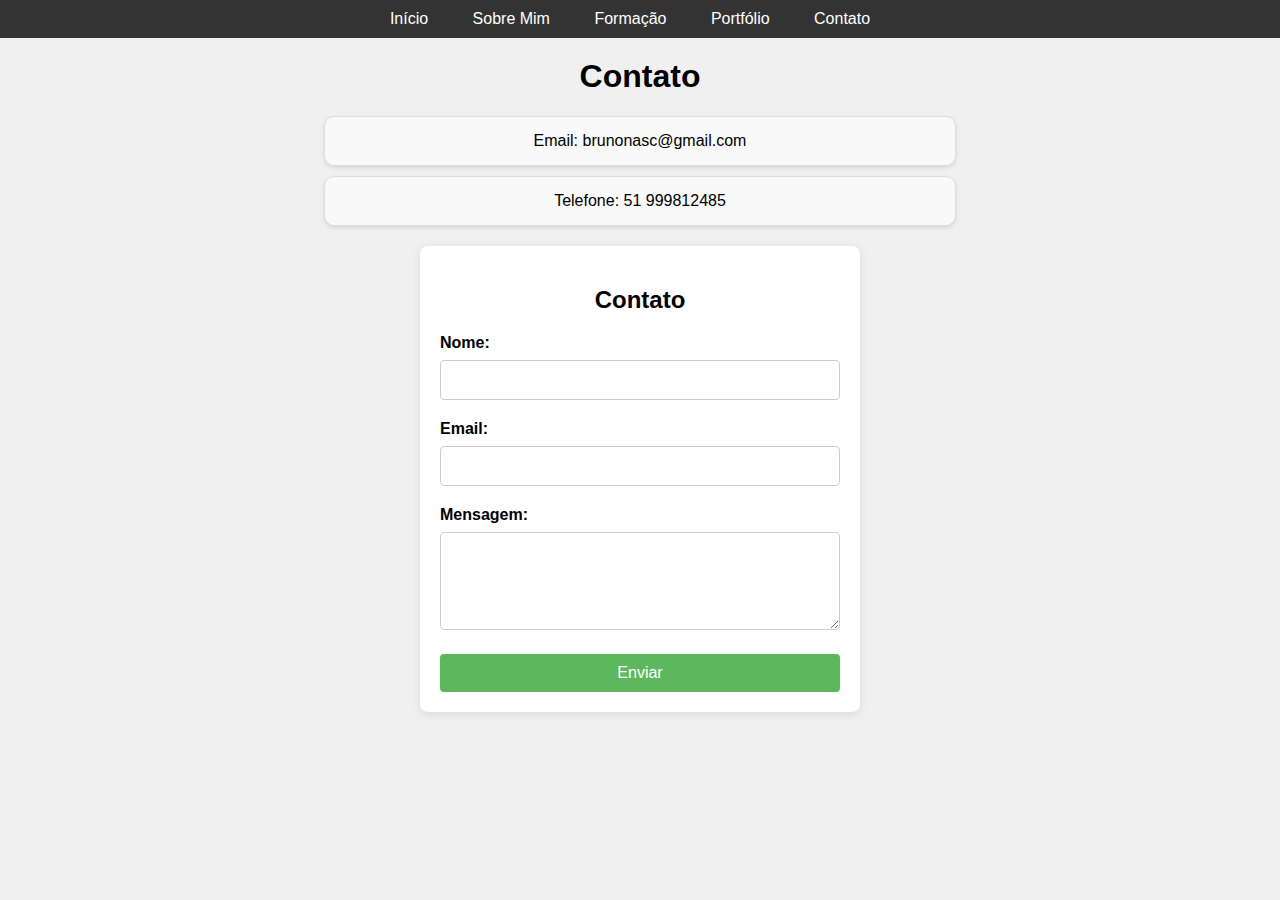
<file: contato.html>
<!DOCTYPE html>
<html lang="pt-br">
<head>
    <meta charset="UTF-8">
    <meta name="viewport" content="width=device-width, initial-scale=1.0">
    <title>Contato</title>
    <link rel="stylesheet" href="estilo.css">
</head>
<body>
    <header>
        <nav>
            <ul>
                <li><a href="index.html">Início</a></li>
                <li><a href="SobreMim.html">Sobre Mim</a></li>
                <li><a href="formacao.html">Formação</a></li>
                <li><a href="portfolio.html">Portfólio</a></li>
                <li><a href="contato.html">Contato</a></li>
            </ul>

            
        </nav>
    </header>

    <h1>Contato</h1>
    <ul id = "hobbies">
        <li>Email: brunonasc@gmail.com</li>
        <li>Telefone: 51 999812485</li>
    </ul>

    <div class="contact-form-container">
        <h2>Contato</h2>
        <form action="mailto:seuemail@exemplo.com" method="post" enctype="text/plain">
            <label for="name">Nome:</label>
            <input type="text" id="name" name="name" required>

            <label for="email">Email:</label>
            <input type="email" id="email" name="email" required>

            <label for="message">Mensagem:</label>
            <textarea id="message" name="message" rows="4" required></textarea>

            <button type="submit">Enviar</button>
        </form>
    </div>
</body>
</html>
</file>
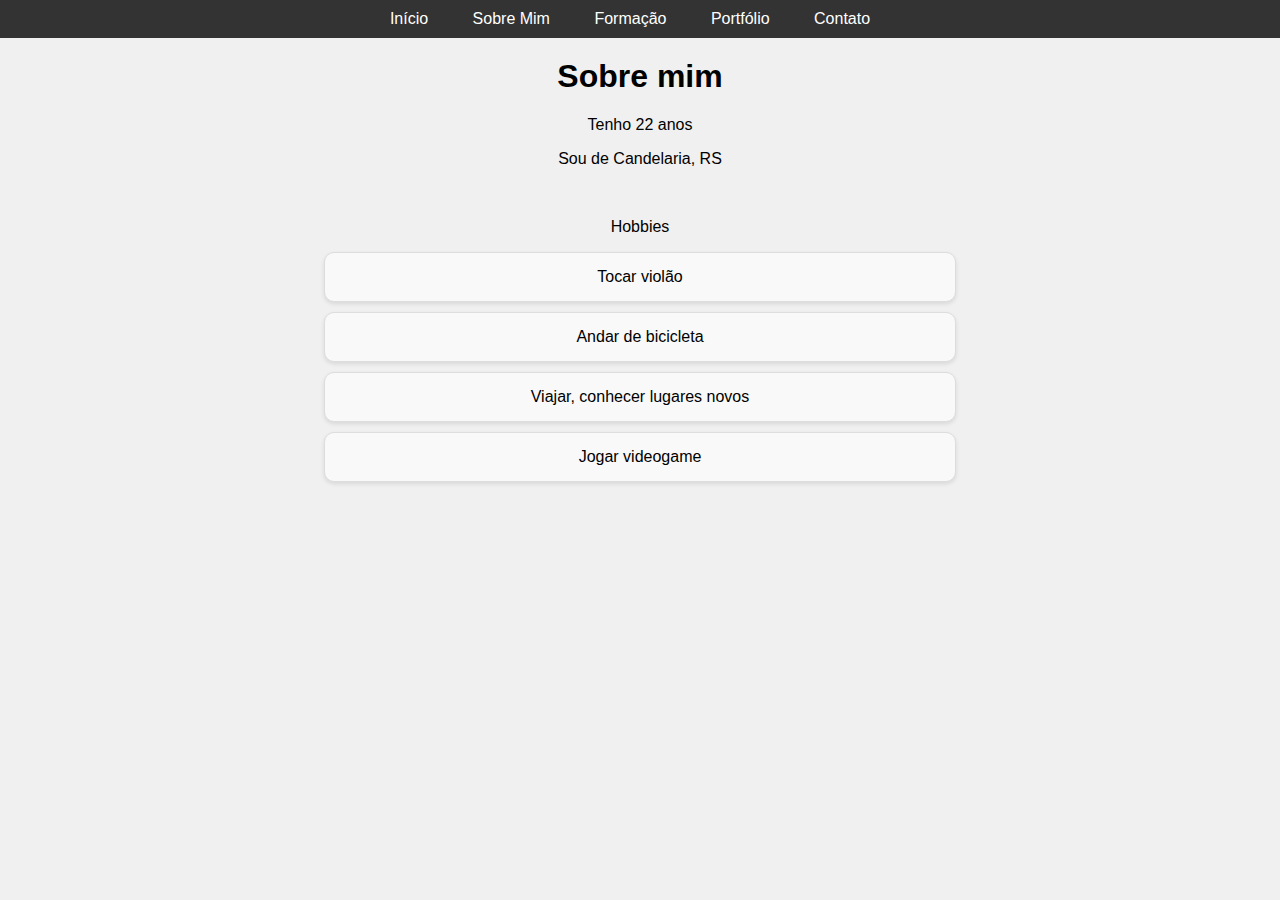
<file: SobreMim.html>
<!DOCTYPE html>
<html lang="pt-br">

<head>
    <meta charset="UTF-8">
    <meta name="viewport" content="width=device-width, initial-scale=1.0">
    <title>Sobre mim</title>
    <link rel="stylesheet" href="estilo.css">
</head>

<body>
    <header>
        <nav>
            <ul>
                <li><a href="index.html">Início</a></li>
                <li><a href="SobreMim.html">Sobre Mim</a></li>
                <li><a href="formacao.html">Formação</a></li>
                <li><a href="portfolio.html">Portfólio</a></li>
                <li><a href="contato.html">Contato</a></li>
            </ul>
        </nav>
    </header>
    <main>
        <h1>Sobre mim</h1>
        <p>Tenho 22 anos</p>
        <p>Sou de Candelaria, RS</p>
        <br>
        <p>Hobbies</p>
        <ul id="hobbies">
            <li>Tocar violão</li>
            <li>Andar de bicicleta</li>
            <li>Viajar, conhecer lugares novos</li>
            <li>Jogar videogame</li>
        </ul>
    </main>
</body>

</html>
</file>
<file: estilo.css>
body {
    font-family: Arial, sans-serif;
    margin: 0;
    padding: 0;
    background-color: #f0f0f0;
}

header {
    background-color: #333;
    color: white;
    padding: 10px 0;
    text-align: center;
}

p {
    text-align: center;
}

nav ul {
    list-style-type: none;
    padding: 0;
    margin: 0;
}

nav ul li {
    display: inline;
    margin-right: 20px;
}

nav ul li a {
    color: white;
    text-decoration: none;
    padding: 5px 10px;
    border-radius: 5px;
}

nav ul li a:hover {
    background-color: #555;
}

h1 {
    text-align: center;
    margin-top: 20px;
}

ul#hobbies {
    list-style-type: none;
    padding: 0;
    text-align: center;
    /* Centraliza os itens da lista */
}

ul#hobbies li {
    width: 600px;
    /* Largura fixa para cada item */
    margin: 10px auto;
    /* Margem superior e inferior de 10px e centraliza horizontalmente */
    padding: 15px;
    background-color: #f9f9f9;
    border: 1px solid #ddd;
    border-radius: 10px;
    box-shadow: 0 2px 4px rgba(0, 0, 0, 0.1);
    transition: background-color 0.3s ease;
}

ul#hobbies li:hover {
    background-color: #e9e9e9;
}
.contact-form-container {
    background: #fff;
    padding: 20px;
    border-radius: 8px;
    box-shadow: 0 2px 10px rgba(0, 0, 0, 0.1);
    width: 100%;
    max-width: 400px;
    margin: 20px auto;
}

.contact-form-container h2 {
    text-align: center;
    margin-bottom: 20px;
}

.contact-form-container label {
    display: block;
    margin-bottom: 8px;
    font-weight: bold;
}

.contact-form-container input[type="text"],
.contact-form-container input[type="email"],
.contact-form-container textarea {
    width: 100%;
    padding: 10px;
    margin-bottom: 20px;
    border: 1px solid #ccc;
    border-radius: 4px;
    box-sizing: border-box;
    font-size: 16px;
}

.contact-form-container button {
    width: 100%;
    padding: 10px;
    border: none;
    border-radius: 4px;
    background-color: #5cb85c;
    color: #fff;
    font-size: 16px;
    cursor: pointer;
    transition: background-color 0.3s ease;
}

.contact-form-container button:hover {
    background-color: #4cae4c;
}
</file>
